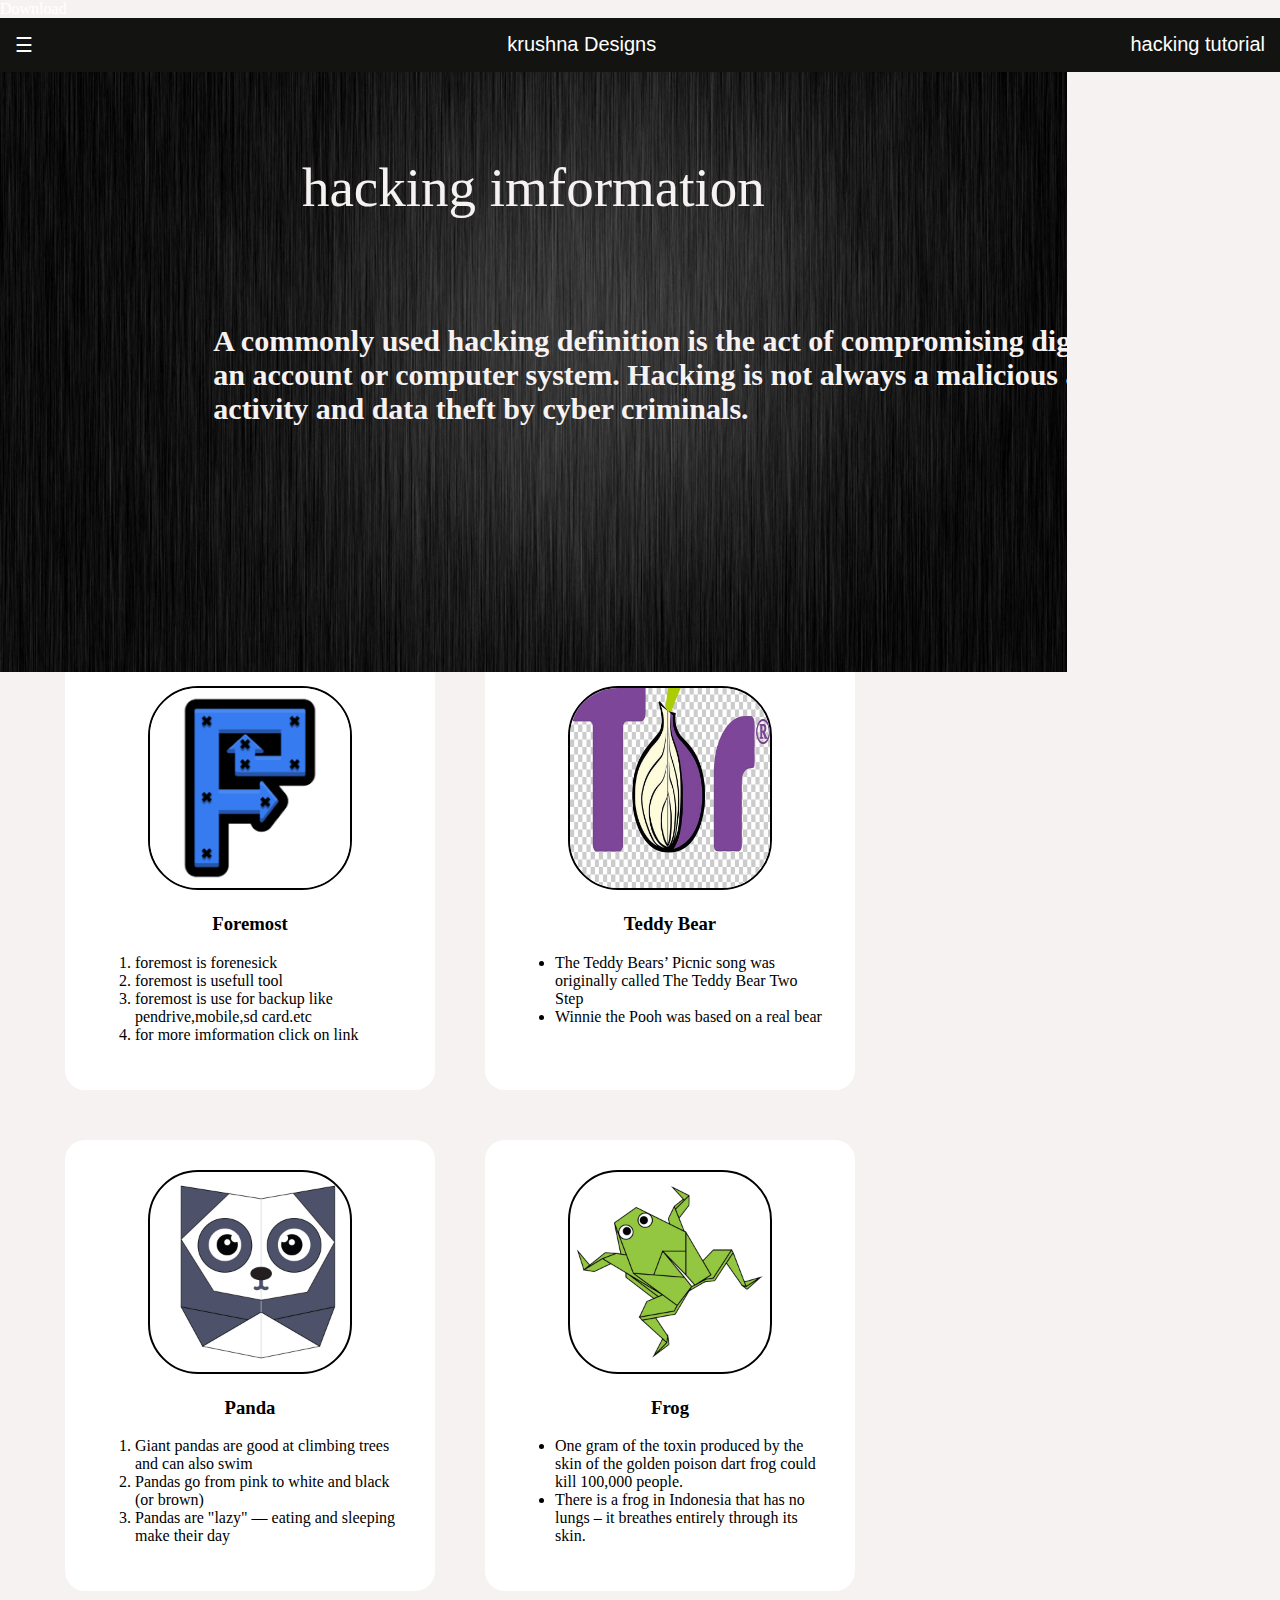
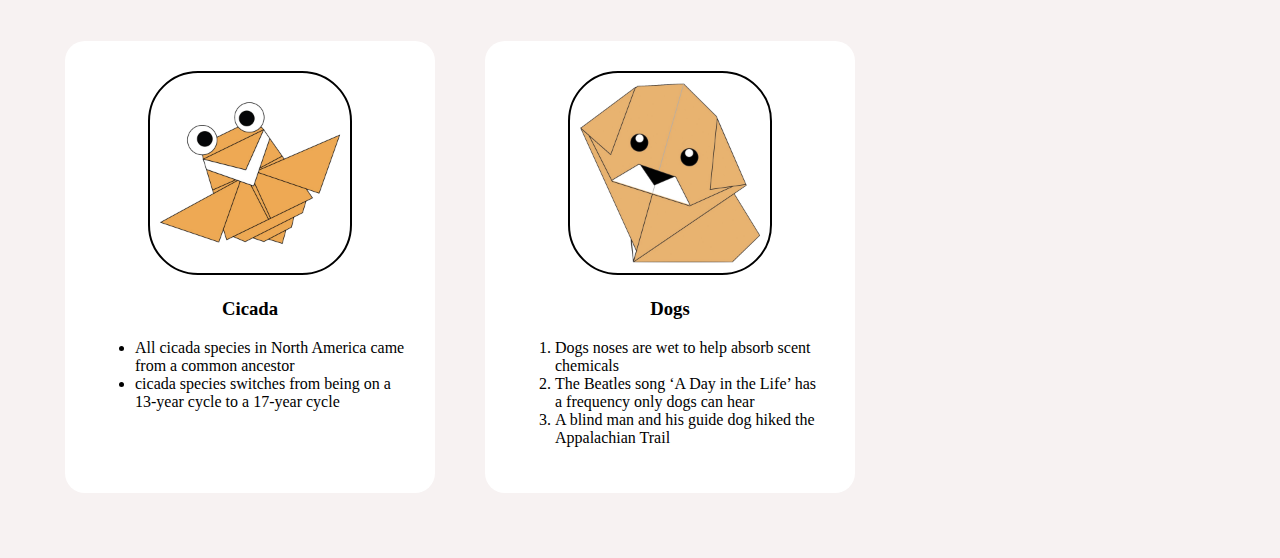
<file: index.html>
<!DOCTYPE html>
<!DOCTYPE html>
<!DOCTYPE html>
<html lang="en">
<head>
    <title>hacking imformation</title>
    <link rel="stylesheet" type="text/css" href="styles.css">
</head>
<body>
    <a href="audacity-win-3.0.4-x64.exe" download>Download <span></span></a>
    <script>
    let button =document .querySelector("body a")
    button.addEventListener("click",()=>{
    const span =document.querySelector("a span");
    button.style.paddingRight ='10px';
    span.style.visibility="visible";
    setTimeout(()=>{
        span.style.visibility ="hidden";
        button.style.visibility.paddingRight="0px"
    },1000)
    })







    </script>
<div class="header">
    <div class="menu">
        <div ><a href ="#">☰</a></div>
        <div >krushna Designs</div>
        <div ><a href ="hack.html">hacking tutorial</a></div>
    </div>
</div>
<div class ="bodyimg">
    <img src="main2.jpg" height="600px" width="100%">
    <p>
hacking imformation    </p>
    <h3><br>
    A commonly used hacking definition is the act of compromising digital devices and networks through unauthorized access to an account or computer system. Hacking is not always a malicious act, but it is most commonly associated with illegal activity and data theft by cyber criminals.
    </h3>
</div>
<div class ="grid">
    <div class ="origami">
        <center>
        <a href ="http://origami.me/camel/"><img src="camel.png" width="200px" height="200px"></a>
        <h3> Camel </h3>
        </center>
        <p>
            <ol>
                <li>Camel's ears are furry</li>
                <li>Camel can move easily across the sand because of its specially designed feet</li>
                <li>When they find water, they will drink as much as possible.</li>
            </ol>
        </p>
        </div>
    <div class="origami">
        <center>
        <a href="http://origami.me/chameleon/"><img src="chameleon.png" width="200px" height="200px"></a>
        <h3> Chameleons </h3>
        </center>
        <p> 
            <ul>
                <li>Chameleons are reptiles that are part of the iguana suborder</li>
                <li>Changing skin color is an important part of communication among chameleons</li>
                <li>Most chameleons have a prehensile tail that they use to wrap around tree branches</li>
            </ul>
        </p>
        </div>
    <div class="origami">
        <center>
        <a href="https://www.youtube.com/watch?v=jxab02xDNVw"><img src="images.png" width="200px" height="200px"></a>
        <h3> Foremost </h3>
        </center>
        <p>
        <ol>
            <li>foremost is forenesick</li>
            <li>foremost is usefull tool</li>
            <li>foremost is use for backup like pendrive,mobile,sd card.etc</li>
            <li>for more imformation click on link</li>
        </ol>
        </p>
        </div>
    <div class="origami">
        <center>
        <a href="http://origami.me/teddy-bear/"><img src="tor.jpg" width="200px" height="200px"></a>
        <h3> Teddy Bear </h3>
        </center>
        <p>
        <ul>
            <li>The Teddy Bears’ Picnic song was originally called The Teddy Bear Two Step</li>
            <li>Winnie the Pooh was based on a real bear</li>
            
        </ul>
        </p>
        </div>

    
    <div class="origami">
        <center>
            <a href="http://origami.me/panda/"><img src="panda.png" width="200px" height="200px"></a>
            <h3> Panda </h3>
        </center>
        <p>
        <ol>
            <li>Giant pandas are good at climbing trees and can also swim</li>
            <li>Pandas go from pink to white and black (or brown)</li>
            <li>Pandas are "lazy" — eating and sleeping make their day</li>
        </ol>
        </p>
    </div>
    <div class="origami">
        <center>
            <a href ="http://origami.me/traditional-frog/"><img src="frog.png" width="200px" height="200px"></a>
            <h3> Frog </h3>
        </center>
        <p>
        <ul>
            <li>One gram of the toxin produced by the skin of the golden poison dart frog could kill 100,000 people.</li>
            <li>There is a frog in Indonesia that has no lungs – it breathes entirely through its skin.</li>
    
        </ul>
        </p>
    </div>
    <div class="origami">
        <center>
            <a href="http://origami.me/flying-cicada/"><img src="cicada.png" width="200px" height="200px"></a>
            <h3> Cicada </h3>
        </center>
        <p>
        <ul>
            <li>All cicada species in North America came from a common ancestor</li>
            <li>cicada species switches from being on a 13-year cycle to a 17-year cycle</li>
        </ul>
        </p>
    </div>
    <div class="origami">
        <center>
           <a href="http://origami.me/puppy/"><img src="dog.png" width="200px" height="200px"></a>
            <h3> Dogs </h3>
        </center>
        <p>
        <ol>
            <li>Dogs noses are wet to help absorb scent chemicals</li>
            <li>The Beatles song ‘A Day in the Life’ has a frequency only dogs can hear</li>
            <li>A blind man and his guide dog hiked the Appalachian Trail</li>
        </ol>
        </p>
    </div>
    

</div>
</body>
</html>
</file>
<file: styles.css>
.menu{
    display: flex;
    justify-content: space-between;
    background-color: rgb(19, 20, 17);
    padding: 15px;
    font-size: 20px;
    font-family: sans-serif;
    font-weight: 400;
    color: white;
}
body{
    margin: 0px;
    background-color:#f7f2f2;
    
}
a{
    text-decoration :none
}
a:link{
    color:#ffffff;
}

/*a:old*/
/*a:clicked*/
/*a:seen{*/
a:visited{
    color: #ffffff;
}

.bodyimg{
    position: absolute;
}
.bodyimg p{
    color:#f7f2f2;
    font-size: 55px;
    font-family: fantasy;
    position: absolute;
    top:10%;
    left:50%;
    transform: translate(-50%,-50%);
}
.bodyimg h3{
    color:#f7f2f2;
    font-family: fantasy;
    font-size: 30px;
    width: 1600px;
    position: absolute;
    top:40%;
    left:80%;
    transform: translate(-40%, -40%);
}
.grid{
    display: flex;
    flex-wrap: wrap;
    margin: 40px;
    font-family: sans-serif;
    
}
.grid img{
    border: 2px solid black;
    border-radius: 50px;
}
.origami {
    
    border-radius: 20px;
    background-color: #ffffff;
    padding: 30px;
    margin: 25px;
    width:310px;
    font-family: fantasy;
    
}

 .origami:hover{ 
/*.origami : mouseover{*/
/*.origami:link{*/
/*origami:hover{*/

    transform: scale(1.2);
}
</file>
